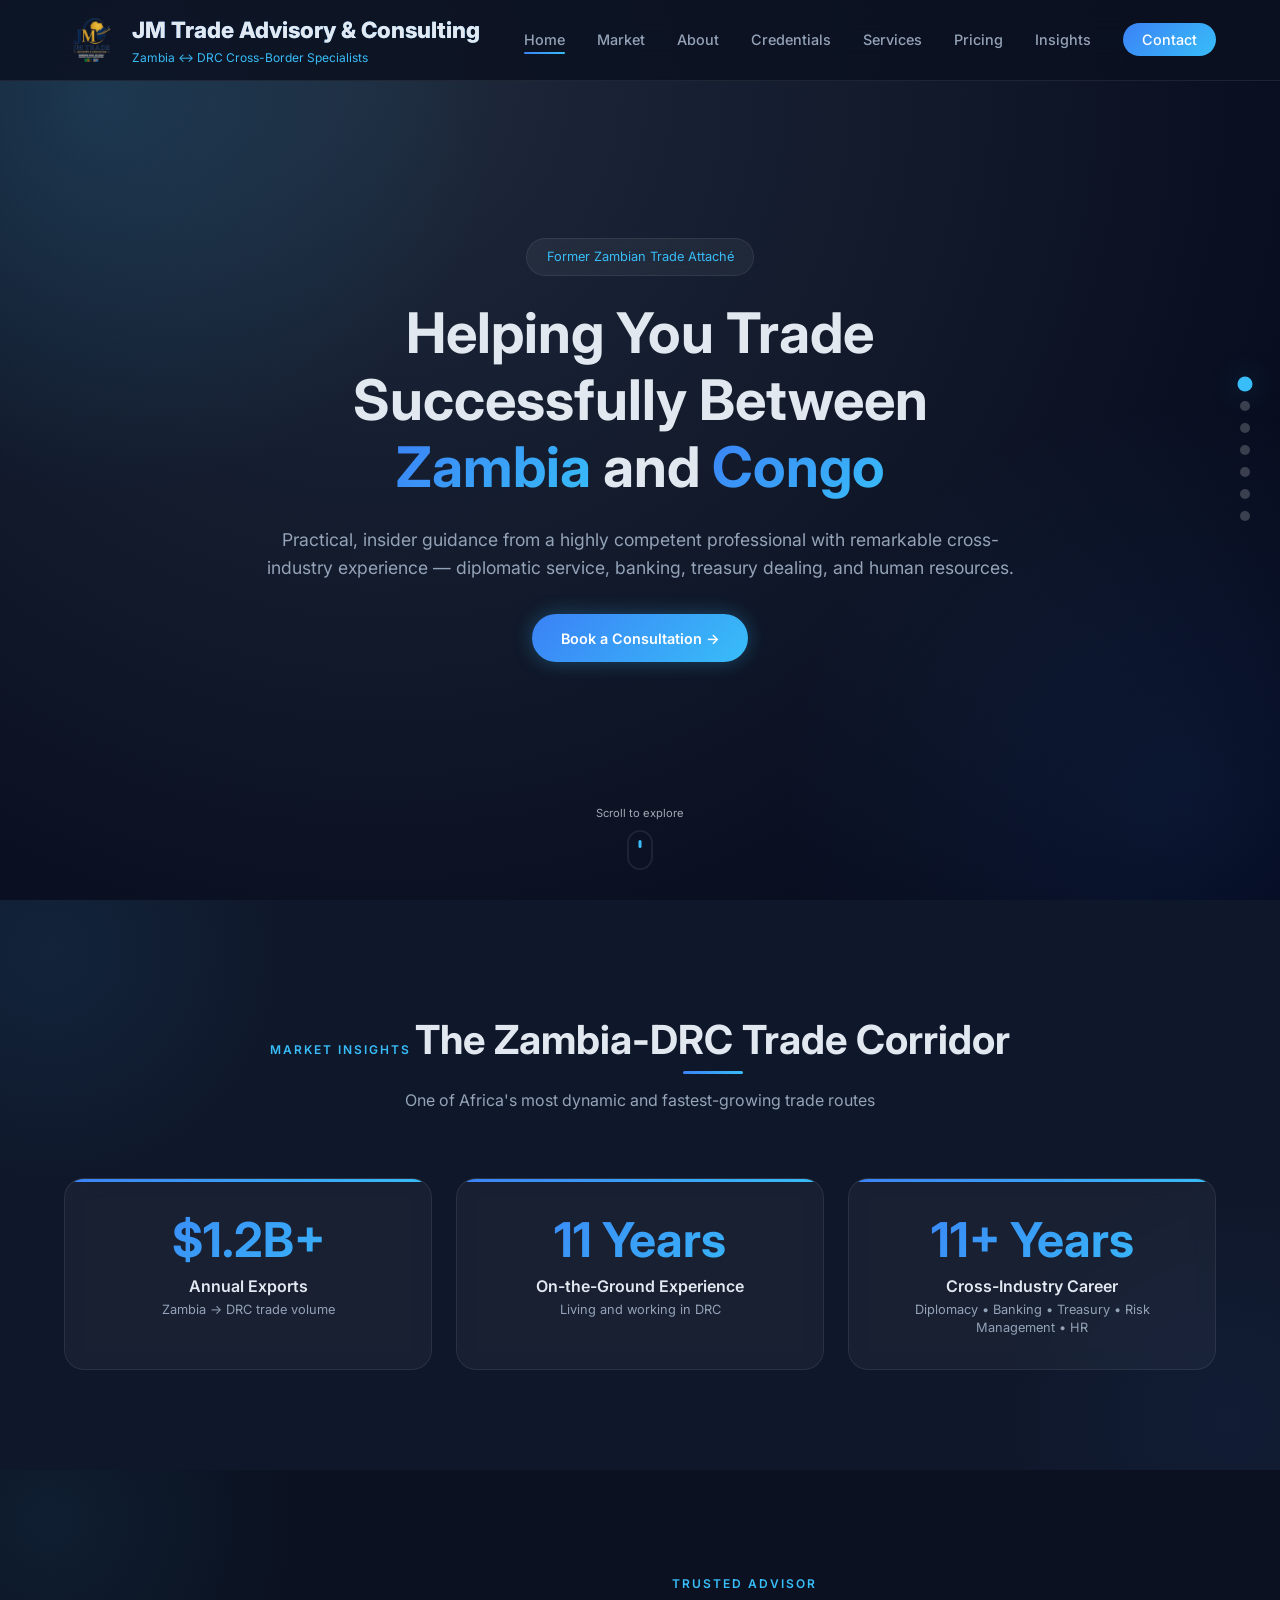
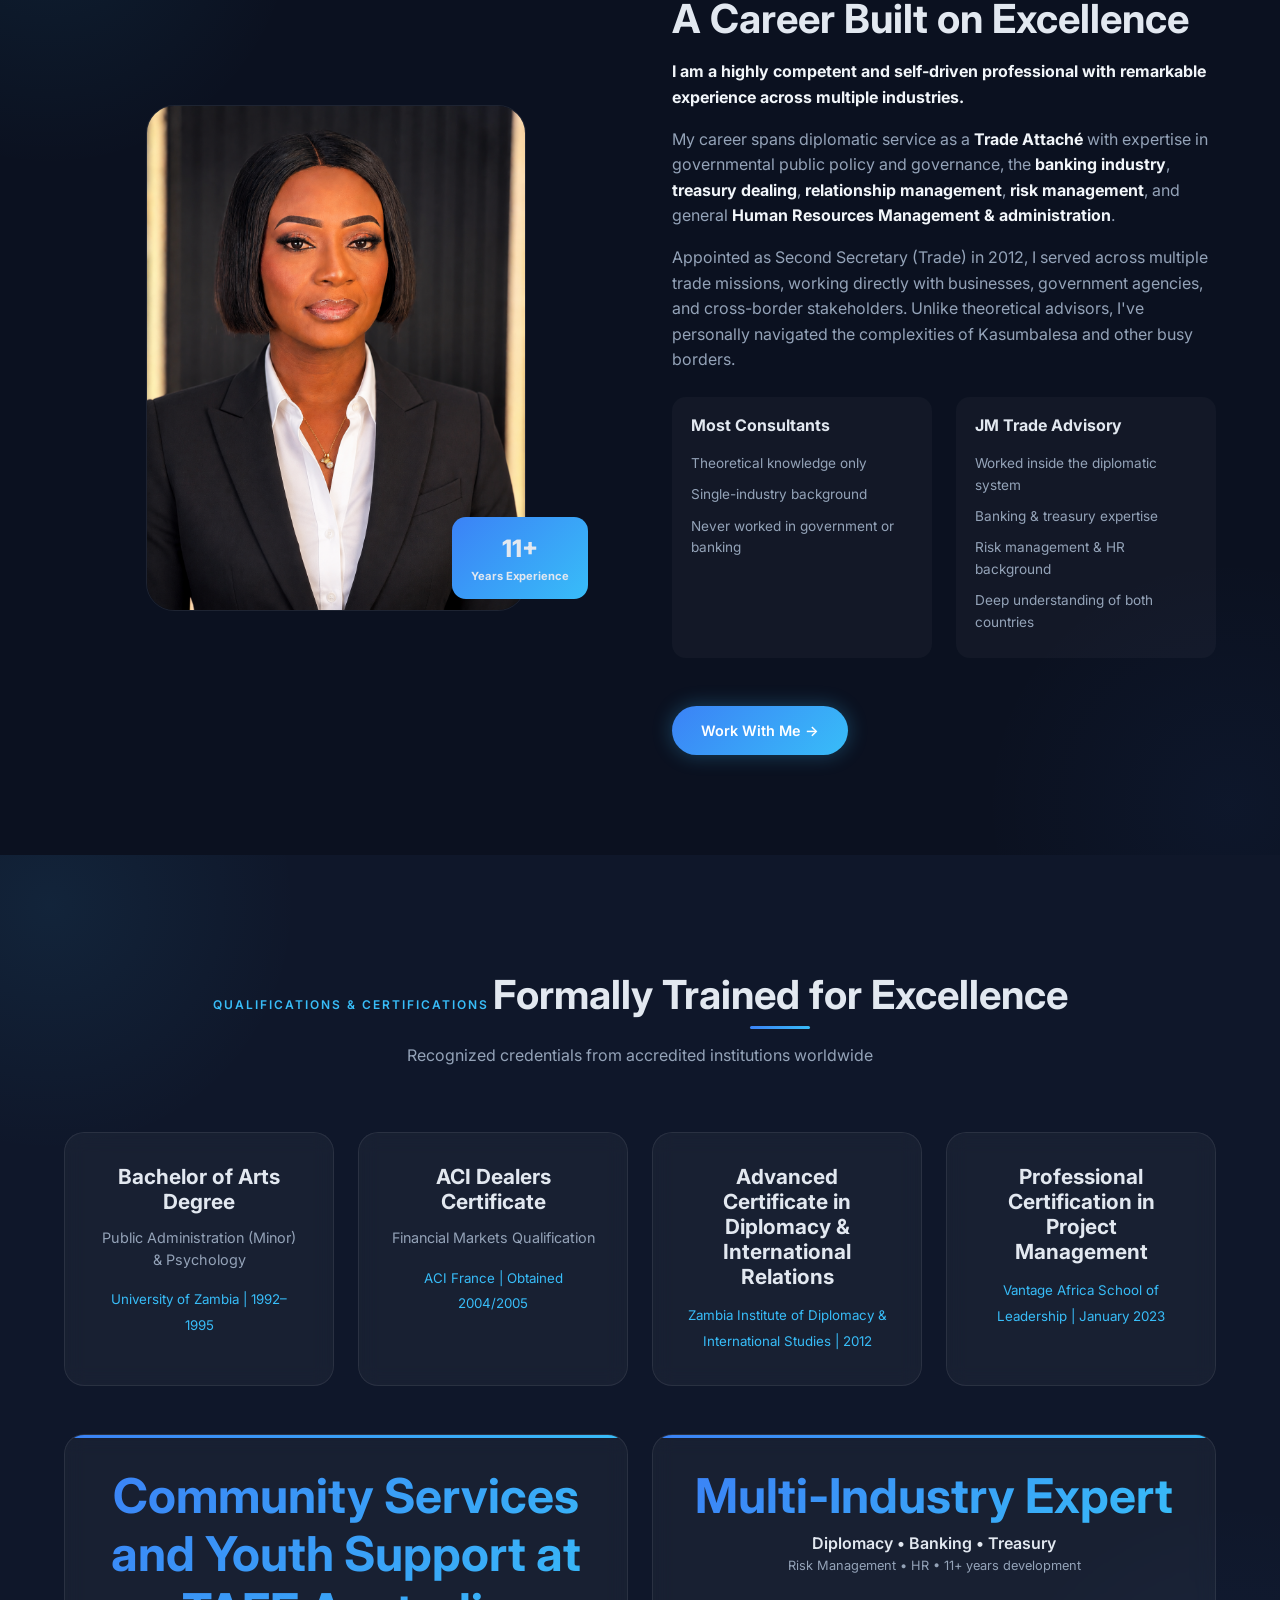
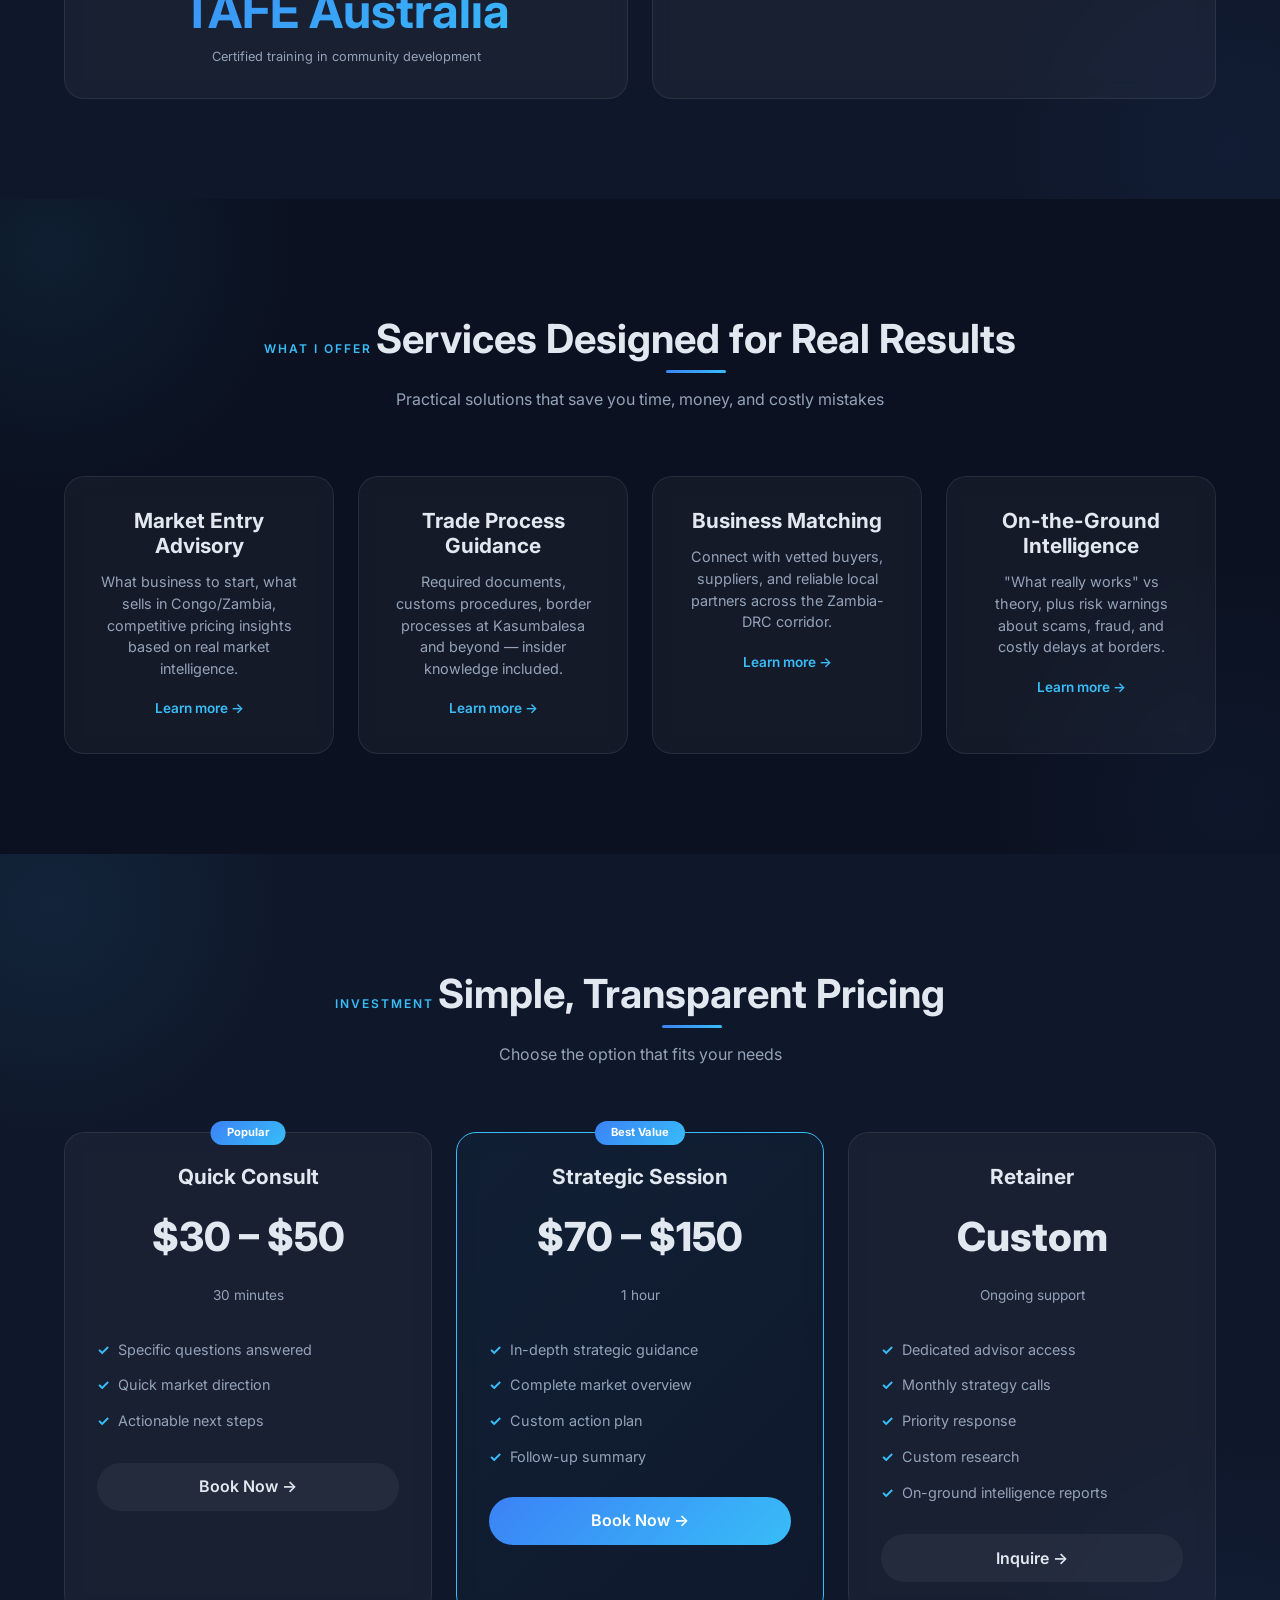
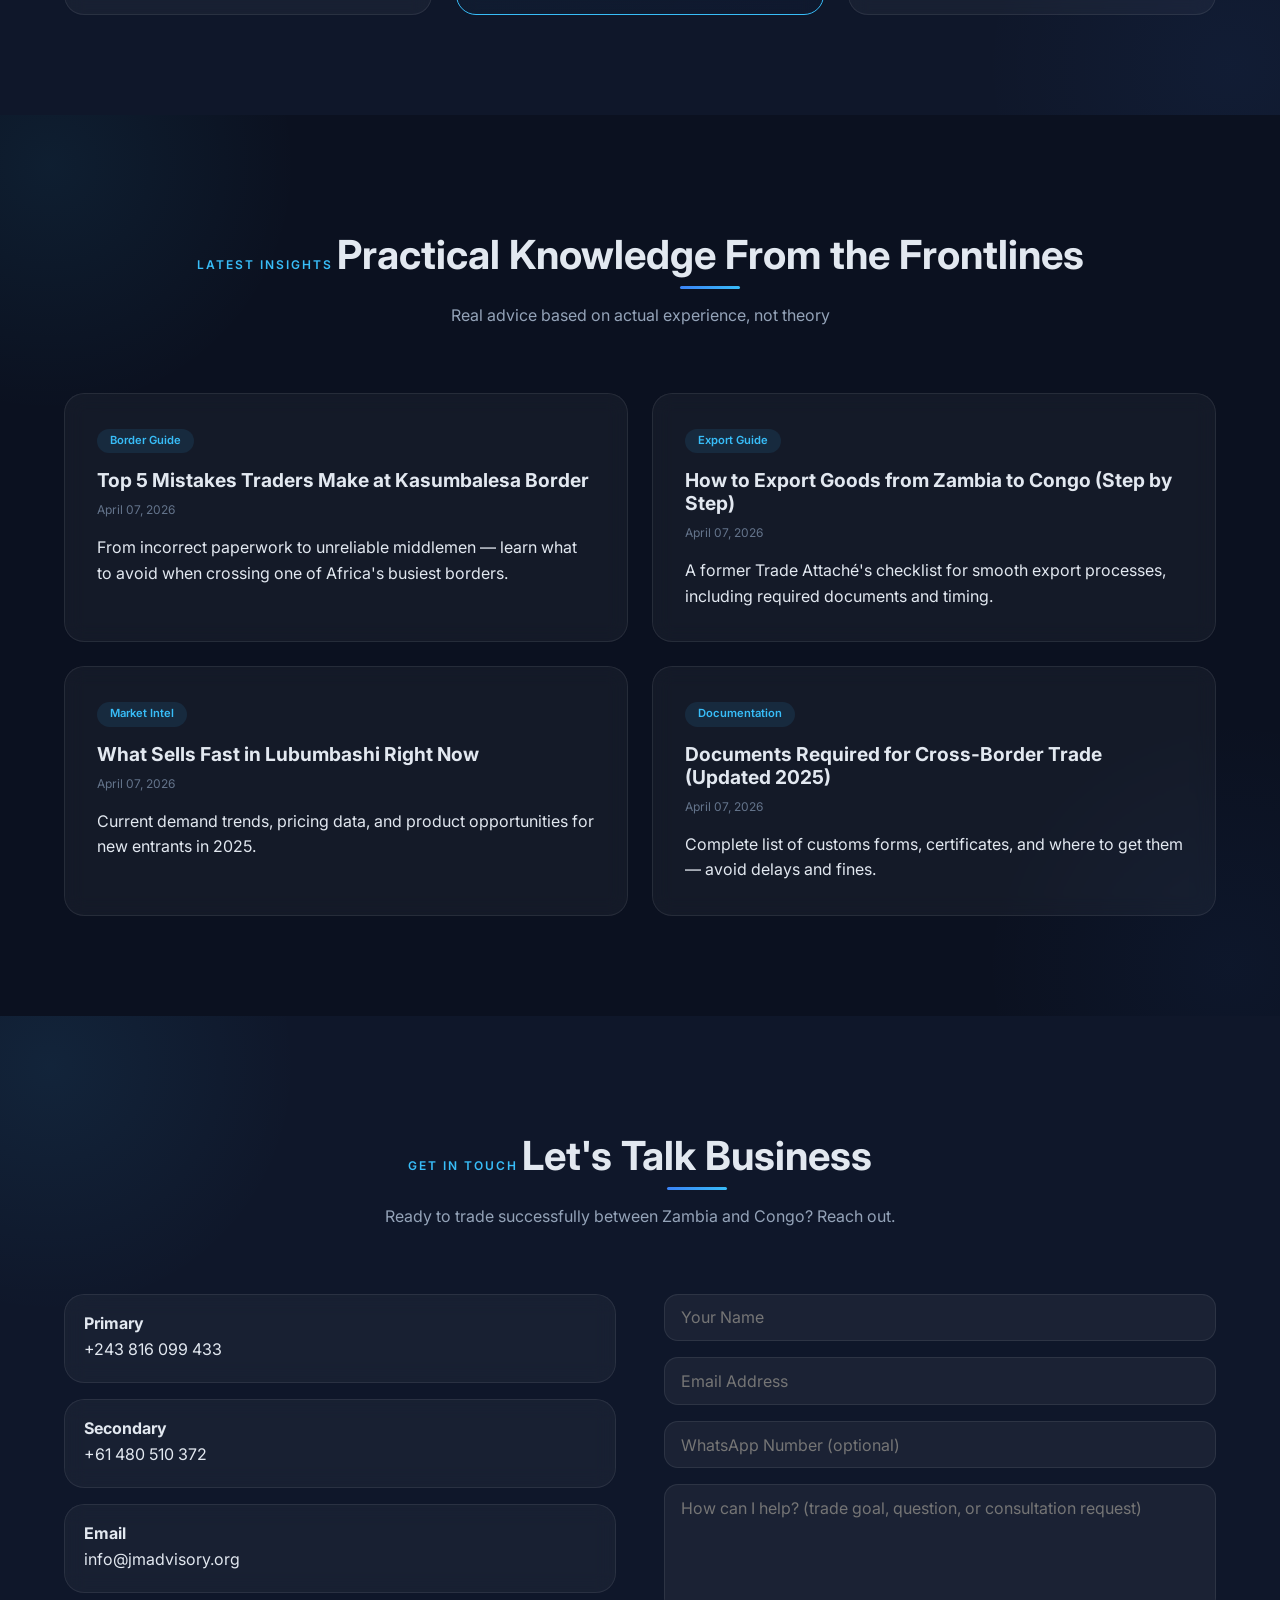
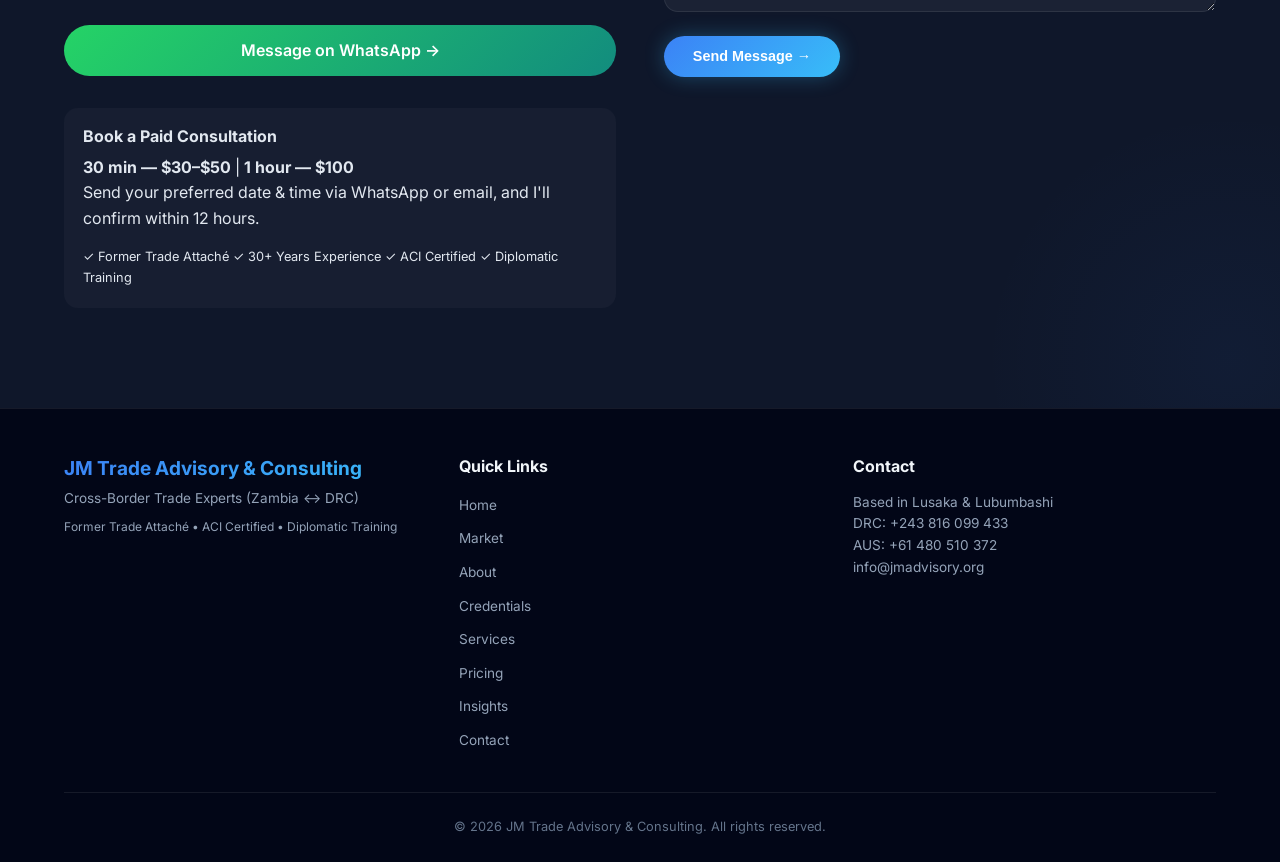
<file: index.html>
<!DOCTYPE html>
<html lang="en">
<head>
    <meta charset="UTF-8">
    <meta name="viewport" content="width=device-width, initial-scale=1.0, viewport-fit=cover">
    <title>JM Trade Advisory & Consulting | Zambia-DRC Trade Experts</title>
    <meta name="description" content="Former Zambian Trade Attaché with 11 years experience in DRC. Cross-border trade advisory between Zambia and Congo.">
    <meta name="keywords" content="trade advisory, Zambia, DRC, Congo, cross-border trade, Kasumbalesa">
    <meta name="author" content="JM Trade Advisory & Consulting">
    
    <!-- Open Graph / Social Media -->
    <meta property="og:title" content="JM Trade Advisory & Consulting">
    <meta property="og:description" content="Expert cross-border trade guidance between Zambia and DRC">
    <meta property="og:type" content="website">
    
    <!-- Favicon / Tab Icon - Logo displayed on browser tab -->
    <link rel="icon" type="image/png" href="images/logo.png">
    <link rel="apple-touch-icon" href="images/logo.png">
    
    <!-- Styles -->
    <link rel="stylesheet" href="css/style.css">
    
    <style>
        /* Additional inline styles to ensure logo displays properly in header and tab */
        .logo-with-image {
            display: flex;
            align-items: center;
            gap: 1rem;
            flex-wrap: wrap;
        }
        
        .logo-img {
            height: 55px;
            width: auto;
            display: block;
            transition: transform 0.2s ease;
        }
        
        .logo-img:hover {
            transform: scale(1.02);
        }
        
        .logo-text h1 {
            font-size: 1.4rem;
            margin-bottom: 0.2rem;
            line-height: 1.2;
        }
        
        .logo-text span {
            font-size: 0.75rem;
            color: var(--accent, #f4c542);
            display: block;
        }
        
        @media (max-width: 768px) {
            .logo-img {
                height: 42px;
            }
            .logo-text h1 {
                font-size: 1rem;
            }
            .logo-with-image {
                gap: 0.5rem;
            }
        }
        
        /* Fix for existing header structure */
        .logo a {
            display: inline-block;
            color: inherit;
            text-decoration: none;
        }
        
        .header-flex .logo {
            display: flex;
            align-items: center;
            gap: 0.8rem;
        }

        /* Success message styling */
        .form-success {
            background: #10b981;
            color: white;
            padding: 1rem;
            border-radius: 8px;
            margin-top: 1rem;
            text-align: center;
            display: none;
        }
        
        .form-error {
            background: #ef4444;
            color: white;
            padding: 1rem;
            border-radius: 8px;
            margin-top: 1rem;
            text-align: center;
            display: none;
        }
        
        .form-group.hidden {
            display: none;
        }
        
        button:disabled {
            opacity: 0.6;
            cursor: not-allowed;
        }
    </style>
</head>
<body>

<!-- Header -->
<header>
    <div class="container header-flex">
        <div class="logo">
            <!-- Logo image added here (visible in header) -->
            <img src="images/logo.png" alt="JM Trade Advisory & Consulting Logo" class="logo-img" onerror="this.style.display='none'">
            <div class="logo-text">
                <a href="#home">JM Trade Advisory & Consulting</a>
                <span>Zambia ↔ DRC Cross-Border Specialists</span>
            </div>
        </div>
        <nav>
            <ul>
                <li><a href="#home">Home</a></li>
                <li><a href="#market">Market</a></li>
                <li><a href="#about">About</a></li>
                <li><a href="#credentials">Credentials</a></li>
                <li><a href="#services">Services</a></li>
                <li><a href="#pricing">Pricing</a></li>
                <li><a href="#insights">Insights</a></li>
                <li><a href="#contact" class="nav-cta">Contact</a></li>
            </ul>
        </nav>
        <button class="mobile-menu-btn" id="mobileMenuBtn">☰</button>
    </div>
</header>

<main>

<!-- Section 1: Hero / Home -->
<section class="section section-hero" id="home">
    <div class="container">
        <div class="hero-content">
            <div class="hero-badge">Former Zambian Trade Attaché</div>
            <h1>Helping You Trade Successfully Between <span class="highlight">Zambia</span> and <span class="highlight">Congo</span></h1>
            <p class="subtext">Practical, insider guidance from a highly competent professional with remarkable cross-industry experience — diplomatic service, banking, treasury dealing, and human resources.</p>
            <div class="hero-buttons">
                <a href="#contact" class="btn btn-primary">Book a Consultation →</a>
            </div>
        </div>
    </div>
    <div class="scroll-hint" onclick="scrollToNext()">
        <span>Scroll to explore</span>
        <div class="mouse">
            <div class="wheel"></div>
        </div>
    </div>
</section>

<!-- Section 2: Market Stats -->
<section class="section" id="market">
    <div class="container">
        <div class="section-header">
            <span class="section-tag">Market Insights</span>
            <h2>The Zambia-DRC Trade Corridor</h2>
            <p>One of Africa's most dynamic and fastest-growing trade routes</p>
        </div>
        <div class="stats-grid">
            <div class="stat-box">
                <h3>$1.2B+</h3>
                <p>Annual Exports</p>
                <small>Zambia → DRC trade volume</small>
            </div>
            <div class="stat-box">
                <h3>11 Years</h3>
                <p>On-the-Ground Experience</p>
                <small>Living and working in DRC</small>
            </div>
            <div class="stat-box">
                <h3>11+ Years</h3>
                <p>Cross-Industry Career</p>
                <small>Diplomacy • Banking • Treasury • Risk Management • HR</small>
            </div>
        </div>
    </div>
</section>

<!-- Section 3: About -->
<section class="section" id="about">
    <div class="container">
        <div class="about-flex">
            <div class="about-image">
                <img src="images/profile.png" alt="JM Trade Advisory Consultant Portrait" onerror="this.src='https://placehold.co/400x500/0a2f44/white?text=JM+Trade'">
                <div class="about-experience">
                    <span>11+</span>
                    <p>Years Experience</p>
                </div>
            </div>
            <div class="about-text">
                <span class="section-tag">Trusted Advisor</span>
                <h2>A Career Built on Excellence</h2>
                <p><strong>I am a highly competent and self-driven professional with remarkable experience across multiple industries.</strong></p>
                <p>My career spans diplomatic service as a <strong>Trade Attaché</strong> with expertise in governmental public policy and governance, the <strong>banking industry</strong>, <strong>treasury dealing</strong>, <strong>relationship management</strong>, <strong>risk management</strong>, and general <strong>Human Resources Management & administration</strong>.</p>
                <p>Appointed as Second Secretary (Trade) in 2012, I served across multiple trade missions, working directly with businesses, government agencies, and cross-border stakeholders. Unlike theoretical advisors, I've personally navigated the complexities of Kasumbalesa and other busy borders.</p>
                
                <div class="diff-compare">
                    <div class="others">
                        <h4>Most Consultants</h4>
                        <ul>
                            <li>Theoretical knowledge only</li>
                            <li>Single-industry background</li>
                            <li>Never worked in government or banking</li>
                        </ul>
                    </div>
                    <div class="me">
                        <h4>JM Trade Advisory</h4>
                        <ul>
                            <li>Worked inside the diplomatic system</li>
                            <li>Banking & treasury expertise</li>
                            <li>Risk management & HR background</li>
                            <li>Deep understanding of both countries</li>
                        </ul>
                    </div>
                </div>
                
                <a href="#contact" class="btn btn-primary" style="margin-top: 1.5rem;">Work With Me →</a>
            </div>
        </div>
    </div>
</section>

<!-- Section 4: Credentials -->
<section class="section" id="credentials">
    <div class="container">
        <div class="section-header">
            <span class="section-tag">Qualifications & Certifications</span>
            <h2>Formally Trained for Excellence</h2>
            <p>Recognized credentials from accredited institutions worldwide</p>
        </div>
        
        <!-- Education Grid -->
        <div class="service-grid" style="margin-bottom: 3rem;">
            <div class="service-card">
                <h3>Bachelor of Arts Degree</h3>
                <p>Public Administration (Minor) & Psychology</p>
                <small style="color: var(--accent);">University of Zambia | 1992–1995</small>
            </div>
            <div class="service-card">
                <h3>ACI Dealers Certificate</h3>
                <p>Financial Markets Qualification</p>
                <small style="color: var(--accent);">ACI France | Obtained 2004/2005</small>
            </div>
            <div class="service-card">
                <h3>Advanced Certificate in Diplomacy & International Relations</h3>
                <small style="color: var(--accent);">Zambia Institute of Diplomacy & International Studies | 2012</small>
            </div>
            <div class="service-card">
                <h3>Professional Certification in Project Management</h3>
                <small style="color: var(--accent);">Vantage Africa School of Leadership | January 2023</small>
            </div>
        </div>
        
        <!-- Additional Credentials -->
        <div class="stats-grid credentials-stats">
            <div class="stat-box">
                <h3>Community Services and Youth Support at TAFE Australia</h3>
                
                <small>Certified training in community development</small>
            </div>
            <div class="stat-box">
                <h3>Multi-Industry Expert</h3>
                <p>Diplomacy • Banking • Treasury</p>
                <small>Risk Management • HR • 11+ years development</small>
            </div>
        </div>
    </div>
</section>

<!-- Section 5: Services -->
<section class="section" id="services">
    <div class="container">
        <div class="section-header">
            <span class="section-tag">What I Offer</span>
            <h2>Services Designed for Real Results</h2>
            <p>Practical solutions that save you time, money, and costly mistakes</p>
        </div>
        <div class="service-grid">
            <div class="service-card">
                <h3>Market Entry Advisory</h3>
                <p>What business to start, what sells in Congo/Zambia, competitive pricing insights based on real market intelligence.</p>
                <a href="#contact" class="service-link">Learn more →</a>
            </div>
            <div class="service-card">
                <h3>Trade Process Guidance</h3>
                <p>Required documents, customs procedures, border processes at Kasumbalesa and beyond — insider knowledge included.</p>
                <a href="#contact" class="service-link">Learn more →</a>
            </div>
            <div class="service-card">
                <h3>Business Matching</h3>
                <p>Connect with vetted buyers, suppliers, and reliable local partners across the Zambia-DRC corridor.</p>
                <a href="#contact" class="service-link">Learn more →</a>
            </div>
            <div class="service-card">
                <h3>On-the-Ground Intelligence</h3>
                <p>"What really works" vs theory, plus risk warnings about scams, fraud, and costly delays at borders.</p>
                <a href="#contact" class="service-link">Learn more →</a>
            </div>
        </div>
    </div>
</section>

<!-- Section 6: Pricing -->
<section class="section" id="pricing">
    <div class="container">
        <div class="section-header">
            <span class="section-tag">Investment</span>
            <h2>Simple, Transparent Pricing</h2>
            <p>Choose the option that fits your needs</p>
        </div>
        <div class="pricing-grid">
            <div class="pricing-card">
                <div class="pricing-badge">Popular</div>
                <h3>Quick Consult</h3>
                <div class="pricing-price">$30 – $50</div>
                <p class="pricing-duration">30 minutes</p>
                <ul class="pricing-features">
                    <li>Specific questions answered</li>
                    <li>Quick market direction</li>
                    <li>Actionable next steps</li>
                </ul>
                <a href="#contact" class="btn-pricing">Book Now →</a>
            </div>
            <div class="pricing-card featured">
                <div class="pricing-badge">Best Value</div>
                <h3>Strategic Session</h3>
                <div class="pricing-price">$70 – $150</div>
                <p class="pricing-duration">1 hour</p>
                <ul class="pricing-features">
                    <li>In-depth strategic guidance</li>
                    <li>Complete market overview</li>
                    <li>Custom action plan</li>
                    <li>Follow-up summary</li>
                </ul>
                <a href="#contact" class="btn-pricing primary">Book Now →</a>
            </div>
            <div class="pricing-card">
                <h3>Retainer</h3>
                <div class="pricing-price">Custom</div>
                <p class="pricing-duration">Ongoing support</p>
                <ul class="pricing-features">
                    <li>Dedicated advisor access</li>
                    <li>Monthly strategy calls</li>
                    <li>Priority response</li>
                    <li>Custom research</li>
                    <li>On-ground intelligence reports</li>
                </ul>
                <a href="#contact" class="btn-pricing">Inquire →</a>
            </div>
        </div>
    </div>
</section>

<!-- Section 7: Insights -->
<section class="section" id="insights">
    <div class="container">
        <div class="section-header">
            <span class="section-tag">Latest Insights</span>
            <h2>Practical Knowledge From the Frontlines</h2>
            <p>Real advice based on actual experience, not theory</p>
        </div>
        <div class="blog-grid">
            <article class="blog-post">
                <div class="blog-category">Border Guide</div>
                <h3>Top 5 Mistakes Traders Make at Kasumbalesa Border</h3>
                <p class="blog-meta">April 07, 2026</p>
                <p>From incorrect paperwork to unreliable middlemen — learn what to avoid when crossing one of Africa's busiest borders.</p>
            </article>
            <article class="blog-post">
                <div class="blog-category">Export Guide</div>
                <h3>How to Export Goods from Zambia to Congo (Step by Step)</h3>
                <p class="blog-meta">April 07, 2026</p>
                <p>A former Trade Attaché's checklist for smooth export processes, including required documents and timing.</p>
            </article>
            <article class="blog-post">
                <div class="blog-category">Market Intel</div>
                <h3>What Sells Fast in Lubumbashi Right Now</h3>
                <p class="blog-meta">April 07, 2026</p>
                <p>Current demand trends, pricing data, and product opportunities for new entrants in 2025.</p>
            </article>
            <article class="blog-post">
                <div class="blog-category">Documentation</div>
                <h3>Documents Required for Cross-Border Trade (Updated 2025)</h3>
                <p class="blog-meta">April 07, 2026</p>
                <p>Complete list of customs forms, certificates, and where to get them — avoid delays and fines.</p>
            </article>
        </div>
    </div>
</section>

<!-- Section 8: Contact -->
<section class="section" id="contact">
    <div class="container">
        <div class="section-header">
            <span class="section-tag">Get in Touch</span>
            <h2>Let's Talk Business</h2>
            <p>Ready to trade successfully between Zambia and Congo? Reach out.</p>
        </div>
        <div class="contact-flex">
            <div class="contact-info">
                <div class="contact-card">
                    <div>
                        <h3>Primary</h3>
                        <a href="https://wa.me/243816099433" target="_blank">+243 816 099 433</a>
                    </div>
                </div>
                <div class="contact-card">
                    <div>
                        <h3>Secondary</h3>
                        <a href="https://wa.me/61480510372" target="_blank">+61 480 510 372</a>
                    </div>
                </div>
                <div class="contact-card">
                    <div>
                        <h3>Email</h3>
                        <a href="mailto:janechishakapema@gmail.com">info@jmadvisory.org</a>
                    </div>
                </div>
                <a href="https://wa.me/243816099433" class="btn-wa" target="_blank">
                    Message on WhatsApp →
                </a>
                <div class="consult-prompt">
                    <h4>Book a Paid Consultation</h4>
                    <p><strong>30 min — $30–$50</strong> | <strong>1 hour — $100</strong></p>
                    <p>Send your preferred date & time via WhatsApp or email, and I'll confirm within 12 hours.</p>
                    <p style="margin-top: 1rem; font-size: 0.8rem;">✓ Former Trade Attaché ✓ 30+ Years Experience ✓ ACI Certified ✓ Diplomatic Training</p>
                </div>
            </div>
            <div class="contact-form">
                <!-- Web3Forms Integration - REPLACE YOUR_ACCESS_KEY below -->
                <form id="contactForm" action="https://api.web3forms.com/submit" method="POST">
                    <!-- Replace YOUR_ACCESS_KEY with your actual key from Web3Forms.com -->
                    <input type="hidden" name="access_key" value="7e8d6cab-cc4f-48c6-8fad-1cfbef7dee78">
                    
                    <!-- Form configuration -->
                    <input type="hidden" name="subject" value="New Contact Form Submission - JM Trade Advisory">
                    <input type="hidden" name="from_name" value="JM Trade Advisory Website">
                    
                    <!-- Email to send submissions to -->
                    <input type="hidden" name="to" value="janechishakapema@gmail.com">
                    
                    <!-- Redirect after successful submission -->
                    <input type="hidden" name="redirect" value="https://jmtradeadvisory.org/thank-you.html">
                    
                    <!-- Honeypot spam protection (keep this - it stops bots) -->
                    <input type="checkbox" name="botcheck" class="hidden" style="display: none;">
                    
                    <div class="form-group">
                        <input type="text" name="name" placeholder="Your Name" required>
                    </div>
                    <div class="form-group">
                        <input type="email" name="email" placeholder="Email Address" required>
                    </div>
                    <div class="form-group">
                        <input type="tel" name="phone" placeholder="WhatsApp Number (optional)">
                    </div>
                    <div class="form-group">
                        <textarea name="message" rows="5" placeholder="How can I help? (trade goal, question, or consultation request)" required></textarea>
                    </div>
                    
                    <!-- Success & Error Messages -->
                    <div id="formSuccess" class="form-success">
                        ✓ Message sent successfully! I'll get back to you within 24 hours.
                    </div>
                    <div id="formError" class="form-error">
                        ✗ Oops! Something went wrong. Please try again or contact me directly on WhatsApp.
                    </div>
                    
                    <button type="submit" class="btn btn-primary" id="submitBtn">Send Message →</button>
                </form>
            </div>
        </div>
    </div>
</section>

</main>

<footer>
    <div class="container">
        <div class="footer-grid">
            <div class="footer-brand">
                <h3>JM Trade Advisory & Consulting</h3>
                <p>Cross-Border Trade Experts (Zambia ↔ DRC)</p>
                <p style="margin-top: 0.5rem; font-size: 0.75rem;">Former Trade Attaché • ACI Certified • Diplomatic Training</p>
            </div>
            <div class="footer-links">
                <h4>Quick Links</h4>
                <ul>
                    <li><a href="#home">Home</a></li>
                    <li><a href="#market">Market</a></li>
                    <li><a href="#about">About</a></li>
                    <li><a href="#credentials">Credentials</a></li>
                    <li><a href="#services">Services</a></li>
                    <li><a href="#pricing">Pricing</a></li>
                    <li><a href="#insights">Insights</a></li>
                    <li><a href="#contact">Contact</a></li>
                </ul>
            </div>
            <div class="footer-contact">
                <h4>Contact</h4>
                <p>Based in Lusaka & Lubumbashi</p>
                <p>DRC: +243 816 099 433</p>
                <p>AUS: +61 480 510 372</p>
                <p>info@jmadvisory.org</p>
            </div>
        </div>
        <div class="footer-bottom">
            <p>&copy; 2026 JM Trade Advisory & Consulting. All rights reserved.</p>
        </div>
    </div>
</footer>

<script src="js/main.js"></script>
<script>
// Simple mobile menu toggle
document.getElementById('mobileMenuBtn').addEventListener('click', function() {
    document.querySelector('nav').classList.toggle('active');
});

// Smooth scroll to next section
function scrollToNext() {
    const sections = document.querySelectorAll('section');
    const currentSection = Array.from(sections).find(section => {
        const rect = section.getBoundingClientRect();
        return rect.top >= 0 && rect.top <= window.innerHeight / 2;
    });
    if (currentSection) {
        const nextSection = currentSection.nextElementSibling;
        if (nextSection && nextSection.classList.contains('section')) {
            nextSection.scrollIntoView({ behavior: 'smooth' });
        }
    }
}

// Header scroll effect
window.addEventListener('scroll', function() {
    const header = document.querySelector('header');
    if (window.scrollY > 50) {
        header.classList.add('scrolled');
    } else {
        header.classList.remove('scrolled');
    }
});

// Smooth scroll for anchor links
document.querySelectorAll('a[href^="#"]').forEach(anchor => {
    anchor.addEventListener('click', function (e) {
        e.preventDefault();
        const target = document.querySelector(this.getAttribute('href'));
        if (target) {
            target.scrollIntoView({ behavior: 'smooth' });
            // Close mobile menu if open
            const nav = document.querySelector('nav');
            if (nav && nav.classList) nav.classList.remove('active');
        }
    });
});

// Web3Forms AJAX Submission (better UX - no page reload)
const contactForm = document.getElementById('contactForm');
const formSuccess = document.getElementById('formSuccess');
const formError = document.getElementById('formError');
const submitBtn = document.getElementById('submitBtn');

if (contactForm) {
    contactForm.addEventListener('submit', async function(e) {
        e.preventDefault();
        
        // Hide any previous messages
        formSuccess.style.display = 'none';
        formError.style.display = 'none';
        
        // Disable button and show loading state
        submitBtn.disabled = true;
        const originalText = submitBtn.textContent;
        submitBtn.textContent = 'Sending...';
        
        // Get form data
        const formData = new FormData(contactForm);
        
        try {
            const response = await fetch(contactForm.action, {
                method: 'POST',
                body: formData
            });
            
            const data = await response.json();
            
            if (data.success) {
                // Show success message
                formSuccess.style.display = 'block';
                contactForm.reset();
                
                // Scroll to success message
                formSuccess.scrollIntoView({ behavior: 'smooth', block: 'nearest' });
                
                // Hide success message after 5 seconds
                setTimeout(() => {
                    formSuccess.style.display = 'none';
                }, 5000);
            } else {
                // Show error message
                formError.style.display = 'block';
                console.error('Form error:', data);
                
                setTimeout(() => {
                    formError.style.display = 'none';
                }, 5000);
            }
        } catch (error) {
            // Show error message
            formError.style.display = 'block';
            console.error('Submission error:', error);
            
            setTimeout(() => {
                formError.style.display = 'none';
            }, 5000);
        } finally {
            // Re-enable button
            submitBtn.disabled = false;
            submitBtn.textContent = originalText;
        }
    });
}
</script>
</body>
</html>
</file>
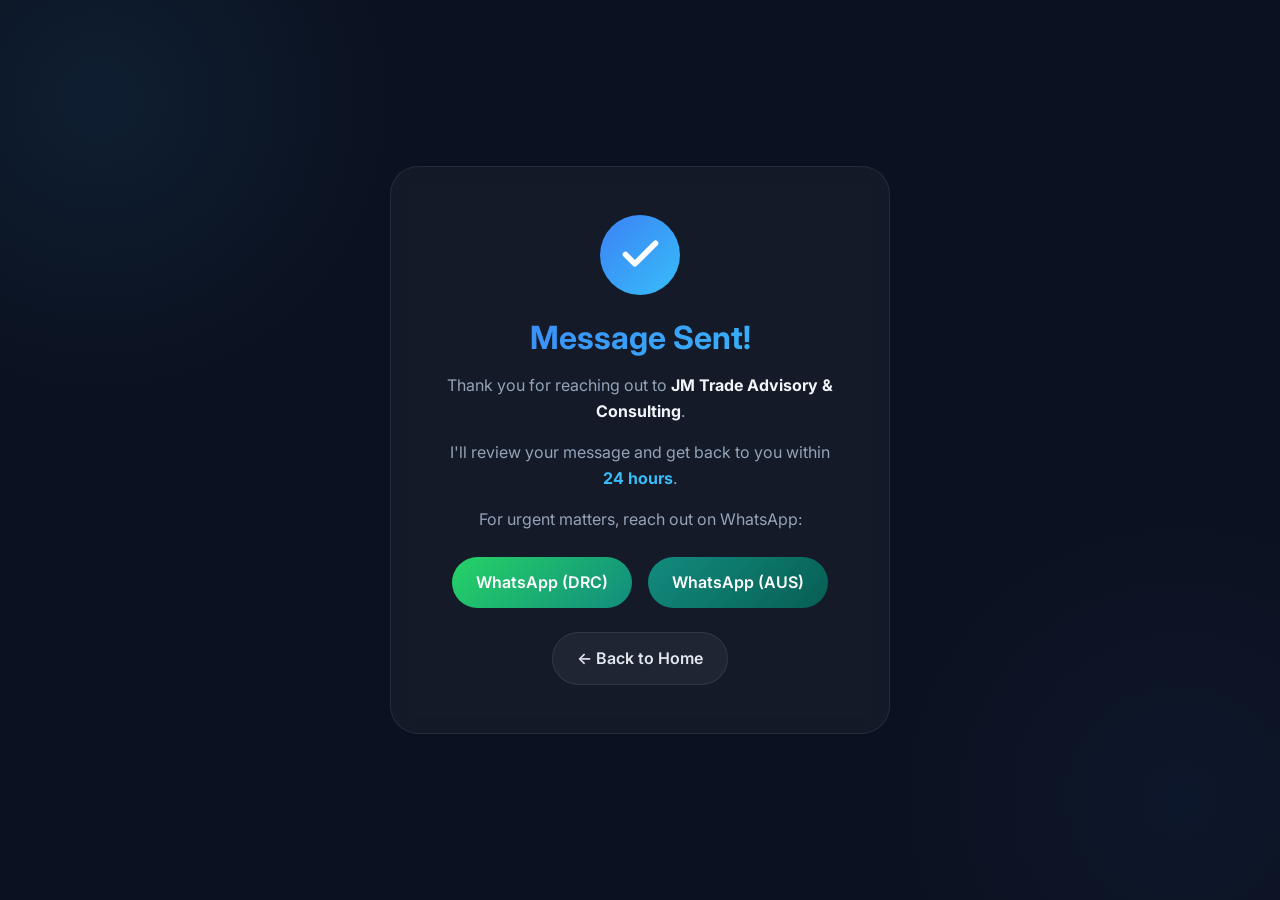
<file: thank-you.html>
<!DOCTYPE html>
<html lang="en">
<head>
    <meta charset="UTF-8">
    <meta name="viewport" content="width=device-width, initial-scale=1.0">
    <title>Message Sent | JM Trade Advisory & Consulting</title>
    <meta name="description" content="Your message has been sent successfully. We'll get back to you within 24 hours.">
    
    <!-- Styles -->
    <link rel="stylesheet" href="css/style.css">
    
    <!-- Additional thank-you specific styles (matching your theme) -->
    <style>
        /* Full-height thank you section - matches your glass morphism */
        .thankyou-section {
            min-height: 100vh;
            display: flex;
            align-items: center;
            justify-content: center;
            background: var(--bg);
            position: relative;
            overflow: hidden;
        }
        
        .thankyou-section::before {
            content: "";
            position: absolute;
            width: 600px;
            height: 600px;
            background: radial-gradient(circle, rgba(56, 189, 248, 0.08), transparent 70%);
            top: -200px;
            left: -200px;
            z-index: 0;
            pointer-events: none;
        }
        
        .thankyou-section::after {
            content: "";
            position: absolute;
            width: 600px;
            height: 600px;
            background: radial-gradient(circle, rgba(59, 130, 246, 0.05), transparent 70%);
            bottom: -200px;
            right: -200px;
            z-index: 0;
            pointer-events: none;
        }
        
        .thankyou-card {
            background: var(--bg-card);
            backdrop-filter: blur(10px);
            border: 1px solid var(--border);
            border-radius: var(--radius-xl);
            padding: 3rem;
            max-width: 500px;
            width: 90%;
            text-align: center;
            position: relative;
            z-index: 2;
            animation: fadeInUp 0.6s ease-out;
            transition: var(--transition-base);
        }
        
        .thankyou-card:hover {
            transform: translateY(-6px);
            border-color: var(--border-light);
            box-shadow: var(--shadow-lg);
        }
        
        .checkmark-circle {
            width: 80px;
            height: 80px;
            background: var(--gradient-primary);
            border-radius: 50%;
            display: flex;
            align-items: center;
            justify-content: center;
            margin: 0 auto 1.5rem;
            animation: scaleIn 0.5s ease-out 0.2s both;
        }
        
        .checkmark-circle svg {
            width: 45px;
            height: 45px;
            stroke: white;
            stroke-width: 3;
            stroke-linecap: round;
            stroke-linejoin: round;
            fill: none;
        }
        
        .thankyou-card h1 {
            background: var(--gradient-primary);
            -webkit-background-clip: text;
            background-clip: text;
            color: transparent;
            margin-bottom: 1rem;
            font-size: 2rem;
        }
        
        .thankyou-card p {
            color: var(--muted);
            line-height: 1.6;
            margin-bottom: 1rem;
        }
        
        .thankyou-card strong {
            color: var(--text-light);
        }
        
        .btn-group {
            display: flex;
            gap: 1rem;
            justify-content: center;
            flex-wrap: wrap;
            margin-top: 1.5rem;
        }
        
        .btn-whatsapp {
            display: inline-flex;
            align-items: center;
            gap: 8px;
            background: linear-gradient(135deg, #25D366, #128C7E);
            color: white;
            padding: 0.8rem 1.5rem;
            border-radius: 50px;
            text-decoration: none;
            font-weight: 600;
            transition: var(--transition-base);
        }
        
        .btn-whatsapp:hover {
            transform: translateY(-3px);
            box-shadow: 0 10px 25px rgba(37, 211, 102, 0.3);
        }
        
        .btn-back {
            display: inline-flex;
            align-items: center;
            gap: 8px;
            background: rgba(255, 255, 255, 0.05);
            border: 1px solid var(--border);
            color: var(--text);
            padding: 0.8rem 1.5rem;
            border-radius: 50px;
            text-decoration: none;
            font-weight: 600;
            transition: var(--transition-base);
        }
        
        .btn-back:hover {
            border-color: var(--accent);
            background: rgba(56, 189, 248, 0.1);
            transform: translateY(-3px);
        }
        
        @keyframes scaleIn {
            from {
                opacity: 0;
                transform: scale(0.5);
            }
            to {
                opacity: 1;
                transform: scale(1);
            }
        }
        
        @keyframes fadeInUp {
            from {
                opacity: 0;
                transform: translateY(30px);
            }
            to {
                opacity: 1;
                transform: translateY(0);
            }
        }
        
        @media (max-width: 768px) {
            .thankyou-card {
                padding: 2rem;
            }
            
            .btn-group {
                flex-direction: column;
            }
            
            .btn-whatsapp,
            .btn-back {
                justify-content: center;
            }
        }
    </style>
</head>
<body>
    <div class="thankyou-section">
        <div class="thankyou-card">
            <div class="checkmark-circle">
                <svg viewBox="0 0 24 24">
                    <polyline points="20 6 9 17 4 12" />
                </svg>
            </div>
            <h1>Message Sent!</h1>
            <p>Thank you for reaching out to <strong>JM Trade Advisory & Consulting</strong>.</p>
            <p>I'll review your message and get back to you within <strong style="color: var(--accent);">24 hours</strong>.</p>
            <p>For urgent matters, reach out on WhatsApp:</p>
            <div class="btn-group">
                <a href="https://wa.me/243816099433" class="btn-whatsapp" target="_blank">
                    WhatsApp (DRC)
                </a>
                <a href="https://wa.me/61480510372" class="btn-whatsapp" target="_blank" style="background: linear-gradient(135deg, #128C7E, #075E54);">
                    WhatsApp (AUS)
                </a>
            </div>
            <div style="margin-top: 1.5rem;">
                <a href="index.html" class="btn-back">← Back to Home</a>
            </div>
        </div>
    </div>
</body>
</html>
</file>
<file: css/style.css>
/* ========================================
   JM TRADE ADVISORY - PREMIUM DESIGN SYSTEM
   Dark Theme | Glass Morphism | Smooth Animations
   FULLY RESPONSIVE
   ======================================== */

/* Import Fonts */
@import url('https://fonts.googleapis.com/css2?family=Inter:ital,wght@0,300;0,400;0,500;0,600;0,700;0,800;1,400&display=swap');

/* =========================
   DESIGN TOKENS
========================= */
:root {
    /* Colors */
    --bg: #0b1120;
    --bg-soft: #0f172a;
    --bg-card: rgba(255, 255, 255, 0.04);
    --border: rgba(255, 255, 255, 0.08);
    --border-light: rgba(255, 255, 255, 0.12);
    
    /* Brand Colors */
    --primary: #3b82f6;
    --primary-dark: #2563eb;
    --accent: #38bdf8;
    --accent-dark: #0284c7;
    --gold: #d4af37;
    --gold-dark: #b8941e;
    
    /* Text Colors */
    --text: #e2e8f0;
    --text-light: #f1f5f9;
    --muted: #94a3b8;
    --muted-dark: #64748b;
    
    /* Gradients */
    --gradient-primary: linear-gradient(135deg, #3b82f6 0%, #38bdf8 100%);
    --gradient-gold: linear-gradient(135deg, #d4af37 0%, #f59e0b 100%);
    --gradient-glass: linear-gradient(135deg, rgba(255,255,255,0.1) 0%, rgba(255,255,255,0.03) 100%);
    
    /* Shadows */
    --shadow-sm: 0 4px 6px rgba(0, 0, 0, 0.3);
    --shadow-md: 0 10px 25px rgba(0, 0, 0, 0.2);
    --shadow-lg: 0 20px 40px rgba(0, 0, 0, 0.3);
    --shadow-glow: 0 0 20px rgba(56, 189, 248, 0.3);
    --shadow-gold: 0 0 20px rgba(212, 175, 55, 0.3);
    
    /* Spacing */
    --radius-sm: 8px;
    --radius-md: 14px;
    --radius-lg: 20px;
    --radius-xl: 28px;
    
    /* Transitions */
    --transition-fast: 0.2s ease;
    --transition-base: 0.3s cubic-bezier(0.4, 0, 0.2, 1);
    --transition-slow: 0.5s cubic-bezier(0.4, 0, 0.2, 1);
    
    /* Layout */
    --header-height: 80px;
    --container-width: 1280px;
}

/* =========================
   RESET & BASE
========================= */
* {
    margin: 0;
    padding: 0;
    box-sizing: border-box;
    max-width: 100%;
    word-wrap: break-word;
    overflow-wrap: break-word;
}

html {
    scroll-behavior: smooth;
}

body {
    font-family: 'Inter', -apple-system, BlinkMacSystemFont, sans-serif;
    background: var(--bg);
    color: var(--text);
    line-height: 1.6;
    overflow-x: hidden;
    -webkit-font-smoothing: antialiased;
    -moz-osx-font-smoothing: grayscale;
}

/* Custom Scrollbar */
@media (min-width: 768px) {
    ::-webkit-scrollbar {
        width: 8px;
    }
    
    ::-webkit-scrollbar-track {
        background: var(--bg-soft);
    }
    
    ::-webkit-scrollbar-thumb {
        background: var(--accent);
        border-radius: 4px;
    }
    
    ::-webkit-scrollbar-thumb:hover {
        background: var(--primary);
    }
}

::selection {
    background: var(--accent);
    color: var(--bg);
}

/* =========================
   TYPOGRAPHY
========================= */
h1, h2, h3, h4 {
    font-weight: 700;
    line-height: 1.2;
}

h1 {
    font-size: clamp(2rem, 6vw, 3.5rem);
    margin-bottom: clamp(1rem, 3vw, 1.5rem);
}

h2 {
    font-size: clamp(1.5rem, 5vw, 2.5rem);
    margin-bottom: clamp(0.75rem, 2vw, 1rem);
}

h3 {
    font-size: clamp(1.1rem, 3.5vw, 1.3rem);
    margin-bottom: 0.75rem;
}

h4 {
    font-size: 1rem;
    margin-bottom: 0.5rem;
}

.highlight {
    background: var(--gradient-primary);
    -webkit-background-clip: text;
    background-clip: text;
    color: transparent;
}

/* =========================
   CONTAINER & LAYOUT
========================= */
.container {
    width: min(90%, var(--container-width));
    margin: 0 auto;
    position: relative;
    z-index: 2;
}

.section {
    padding: clamp(60px, 10vw, 100px) 0;
    position: relative;
    overflow: hidden;
}

/* Animated Background Glow */
.section::before {
    content: "";
    position: absolute;
    width: clamp(300px, 50vw, 500px);
    height: clamp(300px, 50vw, 500px);
    background: radial-gradient(circle, rgba(56, 189, 248, 0.08), transparent 70%);
    top: -200px;
    left: -200px;
    z-index: 0;
    pointer-events: none;
}

.section::after {
    content: "";
    position: absolute;
    width: clamp(300px, 50vw, 500px);
    height: clamp(300px, 50vw, 500px);
    background: radial-gradient(circle, rgba(59, 130, 246, 0.05), transparent 70%);
    bottom: -200px;
    right: -200px;
    z-index: 0;
    pointer-events: none;
}

/* Alternate section backgrounds */
.section:nth-child(even) {
    background: var(--bg-soft);
}

/* =========================
   HEADER - GLASS MORPHISM
========================= */
header {
    position: fixed;
    width: 100%;
    top: 0;
    backdrop-filter: blur(16px);
    background: rgba(11, 17, 32, 0.85);
    border-bottom: 1px solid var(--border);
    z-index: 1000;
    transition: var(--transition-base);
}

header.scrolled {
    background: rgba(11, 17, 32, 0.95);
    box-shadow: var(--shadow-md);
}

.header-flex {
    display: flex;
    justify-content: space-between;
    align-items: center;
    height: var(--header-height);
}

.logo a {
    font-weight: 800;
    font-size: clamp(1rem, 4vw, 1.4rem);
    text-decoration: none;
    background: var(--gradient-primary);
    -webkit-background-clip: text;
    background-clip: text;
    color: transparent;
}

.logo span {
    font-size: 0.7rem;
    color: var(--muted);
    display: block;
}

/* Navigation */
nav ul {
    display: flex;
    gap: 2rem;
    list-style: none;
}

nav a {
    color: var(--muted);
    text-decoration: none;
    font-size: 0.9rem;
    font-weight: 500;
    transition: var(--transition-base);
    position: relative;
}

nav a::after {
    content: "";
    position: absolute;
    width: 0;
    height: 2px;
    background: var(--gradient-primary);
    left: 0;
    bottom: -6px;
    transition: var(--transition-base);
    border-radius: 2px;
}

nav a:hover::after,
nav a.active::after {
    width: 100%;
}

nav a:hover {
    color: var(--text-light);
}

.nav-cta {
    background: var(--gradient-primary);
    color: white !important;
    padding: 0.5rem 1.2rem;
    border-radius: 50px;
}

.nav-cta::after {
    display: none;
}

.nav-cta:hover {
    transform: translateY(-2px);
    box-shadow: var(--shadow-glow);
}

.mobile-menu-btn {
    display: none;
    background: none;
    border: none;
    color: var(--text);
    font-size: 1.5rem;
    cursor: pointer;
    padding: 0.5rem;
}

/* =========================
   HERO SECTION
========================= */
.section-hero {
    min-height: 100vh;
    display: flex;
    align-items: center;
    text-align: center;
    background: radial-gradient(circle at 30% 10%, #1e293b, #020617);
    padding: 0;
    position: relative;
    overflow: hidden;
}

.section-hero::before {
    width: 800px;
    height: 800px;
    background: radial-gradient(circle, rgba(56, 189, 248, 0.15), transparent 70%);
    top: -300px;
    left: -300px;
}

.section-hero::after {
    width: 800px;
    height: 800px;
    background: radial-gradient(circle, rgba(59, 130, 246, 0.1), transparent 70%);
    bottom: -300px;
    right: -300px;
}

.hero-content {
    max-width: 800px;
    margin: 0 auto;
    position: relative;
    z-index: 2;
    padding: 0 1rem;
}

.hero-badge {
    display: inline-block;
    background: rgba(255, 255, 255, 0.05);
    backdrop-filter: blur(10px);
    padding: 0.5rem 1.2rem;
    border-radius: 50px;
    margin-bottom: 1.5rem;
    font-size: clamp(0.7rem, 3vw, 0.8rem);
    color: var(--accent);
    border: 1px solid var(--border);
    animation: fadeInUp 0.6s ease-out;
}

.hero-content h1 {
    animation: fadeInUp 0.8s ease-out 0.2s both;
}

.subtext {
    color: var(--muted);
    margin-bottom: 2rem;
    font-size: clamp(1rem, 3vw, 1.1rem);
    animation: fadeInUp 0.8s ease-out 0.4s both;
}

.hero-buttons {
    display: flex;
    justify-content: center;
    gap: 1rem;
    animation: fadeInUp 0.8s ease-out 0.6s both;
    flex-wrap: wrap;
}

/* =========================
   BUTTONS
========================= */
.btn {
    display: inline-block;
    padding: clamp(0.6rem, 2vw, 0.8rem) clamp(1.2rem, 4vw, 1.8rem);
    border-radius: 50px;
    text-decoration: none;
    font-weight: 600;
    font-size: clamp(0.85rem, 2.5vw, 0.9rem);
    transition: var(--transition-base);
    cursor: pointer;
    border: none;
    text-align: center;
}

.btn-primary {
    background: var(--gradient-primary);
    color: white;
    box-shadow: var(--shadow-glow);
}

.btn-primary:hover {
    transform: translateY(-3px);
    box-shadow: 0 10px 30px rgba(59, 130, 246, 0.4);
}

.btn-outline {
    border: 1px solid var(--border);
    background: transparent;
    color: var(--text);
}

.btn-outline:hover {
    border-color: var(--accent);
    background: rgba(56, 189, 248, 0.1);
    transform: translateY(-3px);
}

/* =========================
   SECTION HEADER
========================= */
.section-header {
    text-align: center;
    margin-bottom: clamp(2rem, 6vw, 4rem);
}

.section-tag {
    color: var(--accent);
    font-size: 0.75rem;
    text-transform: uppercase;
    letter-spacing: 2px;
    font-weight: 600;
}

.section-header h2 {
    margin: 1rem 0 0.5rem;
    position: relative;
    display: inline-block;
}

.section-header h2::after {
    content: '';
    position: absolute;
    bottom: -10px;
    left: 50%;
    transform: translateX(-50%);
    width: 60px;
    height: 3px;
    background: var(--gradient-primary);
    border-radius: 2px;
}

.section-header p {
    color: var(--muted);
    max-width: 600px;
    margin: 1rem auto 0;
    font-size: clamp(0.9rem, 3vw, 1rem);
}

/* =========================
   CARDS - GLASS EFFECT
========================= */
.stat-box,
.service-card,
.pricing-card,
.blog-post,
.contact-card {
    background: var(--bg-card);
    backdrop-filter: blur(10px);
    border: 1px solid var(--border);
    border-radius: var(--radius-lg);
    padding: clamp(1.5rem, 4vw, 2rem);
    transition: var(--transition-base);
    word-break: break-word;
}

.stat-box:hover,
.service-card:hover,
.pricing-card:hover,
.blog-post:hover,
.contact-card:hover {
    transform: translateY(-6px);
    border-color: var(--border-light);
    box-shadow: var(--shadow-lg);
}

/* Stats Cards */
.stat-box {
    text-align: center;
    position: relative;
    overflow: hidden;
}

.stat-box::before {
    content: '';
    position: absolute;
    top: 0;
    left: 0;
    right: 0;
    height: 3px;
    background: var(--gradient-primary);
}

.stat-box h3 {
    font-size: clamp(1.5rem, 6vw, 3rem);
    background: var(--gradient-primary);
    -webkit-background-clip: text;
    background-clip: text;
    color: transparent;
    margin-bottom: 0.5rem;
    line-height: 1.2;
}

.stat-box p {
    font-weight: 600;
    margin-bottom: 0.25rem;
    font-size: clamp(0.85rem, 3vw, 1rem);
    line-height: 1.3;
}

.stat-box small {
    color: var(--muted);
    font-size: clamp(0.7rem, 2.5vw, 0.8rem);
    display: block;
    line-height: 1.4;
}

/* Service Cards */
.service-card {
    text-align: center;
}

.service-card p {
    color: var(--muted);
    margin-bottom: 1rem;
    font-size: clamp(0.85rem, 2.5vw, 0.9rem);
    line-height: 1.5;
}

.service-link {
    color: var(--accent);
    text-decoration: none;
    font-weight: 600;
    font-size: 0.85rem;
    display: inline-flex;
    align-items: center;
    gap: 5px;
    transition: var(--transition-base);
}

.service-link:hover {
    gap: 10px;
    color: var(--primary);
}

/* Pricing Cards */
.pricing-card {
    text-align: center;
    position: relative;
}

.pricing-card.featured {
    border: 1px solid var(--accent);
    transform: scale(1.05);
    background: linear-gradient(135deg, rgba(56, 189, 248, 0.05), rgba(59, 130, 246, 0.02));
}

.pricing-badge {
    position: absolute;
    top: -12px;
    left: 50%;
    transform: translateX(-50%);
    background: var(--gradient-primary);
    color: white;
    padding: 0.2rem 1rem;
    border-radius: 50px;
    font-size: 0.7rem;
    font-weight: 700;
    white-space: nowrap;
}

.pricing-price {
    font-size: clamp(1.5rem, 5vw, 2.5rem);
    font-weight: 800;
    margin: 1rem 0;
}

.pricing-price span {
    font-size: 0.9rem;
    font-weight: normal;
    color: var(--muted);
}

.pricing-duration {
    color: var(--muted);
    font-size: 0.85rem;
}

.pricing-features {
    list-style: none;
    text-align: left;
    margin: 1.5rem 0;
}

.pricing-features li {
    padding: 0.4rem 0;
    color: var(--muted);
    display: flex;
    align-items: center;
    gap: 0.5rem;
    font-size: clamp(0.8rem, 2.5vw, 0.9rem);
    flex-wrap: wrap;
}

.pricing-features li::before {
    content: '✓';
    color: var(--accent);
    font-weight: bold;
}

.btn-pricing {
    display: inline-block;
    width: 100%;
    padding: 0.7rem;
    border-radius: 50px;
    text-decoration: none;
    font-weight: 600;
    background: rgba(255, 255, 255, 0.05);
    color: var(--text);
    transition: var(--transition-base);
}

.btn-pricing.primary,
.btn-pricing:hover {
    background: var(--gradient-primary);
    color: white;
    transform: translateY(-2px);
}

/* =========================
   GRID SYSTEMS
========================= */
.stats-grid,
.service-grid,
.pricing-grid,
.blog-grid {
    display: grid;
    gap: 1.5rem;
}

.stats-grid {
    grid-template-columns: repeat(3, 1fr);
}

.service-grid {
    grid-template-columns: repeat(4, 1fr);
}

.pricing-grid {
    grid-template-columns: repeat(3, 1fr);
}

.blog-grid {
    grid-template-columns: repeat(2, 1fr);
}

/* Credentials specific grid */
.credentials-stats {
    grid-template-columns: repeat(2, 1fr);
}

/* =========================
   ABOUT SECTION
========================= */
.about-flex {
    display: flex;
    gap: clamp(2rem, 6vw, 4rem);
    align-items: center;
}

.about-image {
    flex: 1;
    position: relative;
    text-align: center;
}

.about-image img {
    width: 100%;
    max-width: 380px;
    border-radius: var(--radius-xl);
    border: 1px solid var(--border);
    transition: var(--transition-base);
    height: auto;
}

.about-image img:hover {
    transform: scale(1.02);
    border-color: var(--accent);
}

.about-experience {
    position: absolute;
    bottom: 20px;
    right: 20px;
    background: var(--gradient-primary);
    padding: 0.8rem 1.2rem;
    border-radius: var(--radius-md);
    text-align: center;
    font-weight: bold;
}

.about-experience span {
    font-size: 1.5rem;
    display: block;
    font-weight: 800;
}

.about-experience p {
    font-size: 0.7rem;
}

.about-text {
    flex: 1;
}

.about-text p {
    margin-bottom: 1rem;
    color: var(--muted);
    line-height: 1.6;
}

.about-text strong {
    color: var(--text-light);
}

.diff-compare {
    display: flex;
    gap: 1.5rem;
    margin: 1.5rem 0;
    flex-wrap: wrap;
}

.diff-compare div {
    flex: 1;
    min-width: 200px;
    padding: 1.2rem;
    background: rgba(255, 255, 255, 0.03);
    border-radius: var(--radius-md);
    transition: var(--transition-base);
}

.diff-compare div:hover {
    background: rgba(255, 255, 255, 0.05);
}

.diff-compare h4 {
    margin-bottom: 0.8rem;
}

.diff-compare ul {
    list-style: none;
}

.diff-compare li {
    padding: 0.3rem 0;
    color: var(--muted);
    font-size: 0.85rem;
}

/* Blog Cards */
.blog-category {
    display: inline-block;
    background: rgba(56, 189, 248, 0.1);
    color: var(--accent);
    padding: 0.2rem 0.8rem;
    border-radius: 50px;
    font-size: 0.7rem;
    font-weight: 600;
    margin-bottom: 1rem;
}

.blog-post h3 {
    font-size: 1.2rem;
    margin-bottom: 0.5rem;
}

.blog-meta {
    font-size: 0.75rem;
    color: var(--muted-dark);
    margin-bottom: 1rem;
}

.read-more {
    color: var(--accent);
    text-decoration: none;
    font-weight: 600;
    font-size: 0.85rem;
    display: inline-flex;
    align-items: center;
    gap: 5px;
    margin-top: 1rem;
    transition: var(--transition-base);
}

.read-more:hover {
    gap: 10px;
    color: var(--primary);
}

/* =========================
   CONTACT SECTION
========================= */
.contact-flex {
    display: flex;
    gap: clamp(1.5rem, 5vw, 3rem);
}

.contact-info,
.contact-form {
    flex: 1;
}

.contact-card {
    display: flex;
    align-items: center;
    gap: 1rem;
    padding: 1.2rem;
    margin-bottom: 1rem;
}

.contact-card h3 {
    font-size: 1rem;
    margin-bottom: 0.25rem;
}

.contact-card a {
    color: var(--text);
    text-decoration: none;
    transition: var(--transition-base);
    word-break: break-all;
}

.contact-card a:hover {
    color: var(--accent);
}

.btn-wa {
    display: inline-block;
    background: linear-gradient(135deg, #25D366, #128C7E);
    color: white;
    padding: 0.8rem 1.5rem;
    border-radius: 50px;
    text-decoration: none;
    font-weight: 600;
    margin: 1rem 0;
    text-align: center;
    width: 100%;
    transition: var(--transition-base);
}

.btn-wa:hover {
    transform: translateY(-3px);
    box-shadow: var(--shadow-glow);
}

.consult-prompt {
    background: rgba(255, 255, 255, 0.03);
    padding: 1.2rem;
    border-radius: var(--radius-md);
    margin-top: 1rem;
}

.consult-prompt h4 {
    margin-bottom: 0.5rem;
}

.form-group {
    margin-bottom: 1rem;
}

.contact-form input,
.contact-form textarea {
    width: 100%;
    padding: 0.8rem 1rem;
    background: rgba(255, 255, 255, 0.05);
    border: 1px solid var(--border);
    border-radius: var(--radius-md);
    color: var(--text);
    font-family: inherit;
    transition: var(--transition-base);
    font-size: 1rem;
}

.contact-form input:focus,
.contact-form textarea:focus {
    outline: none;
    border-color: var(--accent);
    background: rgba(56, 189, 248, 0.05);
}

/* =========================
   SCROLL HINT
========================= */
.scroll-hint {
    position: absolute;
    bottom: 30px;
    left: 50%;
    transform: translateX(-50%);
    text-align: center;
    cursor: pointer;
    animation: bounce 2s infinite;
    z-index: 10;
}

.scroll-hint span {
    font-size: 0.7rem;
    opacity: 0.7;
}

.mouse {
    width: 26px;
    height: 40px;
    border: 2px solid var(--border);
    border-radius: 20px;
    margin: 5px auto 0;
    position: relative;
}

.wheel {
    width: 3px;
    height: 8px;
    background: var(--accent);
    border-radius: 2px;
    position: absolute;
    top: 8px;
    left: 50%;
    transform: translateX(-50%);
    animation: scrollWheel 1.5s infinite;
}

@keyframes scrollWheel {
    0% { opacity: 1; transform: translateX(-50%) translateY(0); }
    100% { opacity: 0; transform: translateX(-50%) translateY(15px); }
}

@keyframes bounce {
    0%, 100% { transform: translateX(-50%) translateY(0); }
    50% { transform: translateX(-50%) translateY(10px); }
}

@keyframes fadeInUp {
    from {
        opacity: 0;
        transform: translateY(30px);
    }
    to {
        opacity: 1;
        transform: translateY(0);
    }
}

/* =========================
   PROGRESS DOTS
========================= */
.scroll-progress {
    position: fixed;
    right: 30px;
    top: 50%;
    transform: translateY(-50%);
    z-index: 999;
    display: flex;
    flex-direction: column;
    gap: 12px;
}

@media (max-width: 768px) {
    .scroll-progress {
        display: none;
    }
}

.progress-dot {
    width: 10px;
    height: 10px;
    border-radius: 50%;
    background: rgba(255, 255, 255, 0.2);
    cursor: pointer;
    transition: var(--transition-base);
}

.progress-dot::before {
    content: attr(data-tooltip);
    position: absolute;
    right: 20px;
    top: 50%;
    transform: translateY(-50%);
    background: var(--bg-soft);
    color: var(--text);
    padding: 4px 8px;
    border-radius: 8px;
    font-size: 10px;
    white-space: nowrap;
    opacity: 0;
    visibility: hidden;
    transition: var(--transition-base);
}

.progress-dot:hover::before {
    opacity: 1;
    visibility: visible;
    right: 25px;
}

.progress-dot.active {
    background: var(--accent);
    transform: scale(1.5);
    box-shadow: var(--shadow-glow);
}

/* =========================
   FOOTER
========================= */
footer {
    background: #020617;
    padding: 3rem 0 1.5rem;
    border-top: 1px solid var(--border);
}

.footer-grid {
    display: grid;
    grid-template-columns: repeat(3, 1fr);
    gap: 2rem;
    margin-bottom: 2rem;
}

.footer-brand h3 {
    font-size: 1.2rem;
    margin-bottom: 0.5rem;
    background: var(--gradient-primary);
    -webkit-background-clip: text;
    background-clip: text;
    color: transparent;
}

.footer-brand p,
.footer-contact p {
    color: var(--muted);
    font-size: 0.85rem;
}

.footer-links h4,
.footer-contact h4 {
    color: var(--text-light);
    margin-bottom: 1rem;
    font-size: 1rem;
}

.footer-links ul {
    list-style: none;
}

.footer-links li {
    margin-bottom: 0.5rem;
}

.footer-links a {
    color: var(--muted);
    text-decoration: none;
    font-size: 0.85rem;
    transition: var(--transition-base);
}

.footer-links a:hover {
    color: var(--accent);
    transform: translateX(5px);
    display: inline-block;
}

.footer-bottom {
    text-align: center;
    padding-top: 1.5rem;
    border-top: 1px solid var(--border);
    color: var(--muted-dark);
    font-size: 0.8rem;
}

/* =========================
   ANIMATIONS ON SCROLL
========================= */
.service-card,
.stat-box,
.blog-post,
.pricing-card {
    opacity: 0;
    transform: translateY(30px);
    transition: all 0.6s cubic-bezier(0.4, 0, 0.2, 1);
    transition-delay: calc(var(--index, 0) * 0.1s);
}

.service-card.visible,
.stat-box.visible,
.blog-post.visible,
.pricing-card.visible {
    opacity: 1;
    transform: translateY(0);
}

/* Staggered delays */
.service-card:nth-child(1) { --index: 1; }
.service-card:nth-child(2) { --index: 2; }
.service-card:nth-child(3) { --index: 3; }
.service-card:nth-child(4) { --index: 4; }
.stat-box:nth-child(1) { --index: 1; }
.stat-box:nth-child(2) { --index: 2; }
.stat-box:nth-child(3) { --index: 3; }

/* =========================
   RESPONSIVE DESIGN
========================= */
/* Tablet Landscape */
@media (max-width: 1024px) {
    .service-grid { 
        grid-template-columns: repeat(2, 1fr); 
    }
}

/* Tablet Portrait */
@media (max-width: 768px) {
    .section { 
        padding: 60px 0; 
    }
    
    /* Grid adjustments */
    .stats-grid,
    .service-grid,
    .pricing-grid,
    .blog-grid,
    .footer-grid,
    .credentials-stats {
        grid-template-columns: 1fr;
    }
    
    .pricing-card.featured { 
        transform: none; 
    }
    
    .about-flex { 
        flex-direction: column; 
        text-align: center; 
    }
    
    .diff-compare { 
        flex-direction: column; 
    }
    
    .contact-flex { 
        flex-direction: column; 
    }
    
    .hero-buttons { 
        flex-direction: column; 
        align-items: center; 
    }
    
    .hero-buttons .btn {
        width: 100%;
        max-width: 280px;
    }
    
    /* Mobile Navigation */
    .mobile-menu-btn {
        display: block;
    }
    
    nav ul {
        display: none;
        position: absolute;
        top: var(--header-height);
        left: 0;
        right: 0;
        background: var(--bg-soft);
        backdrop-filter: blur(16px);
        padding: 1.5rem;
        flex-direction: column;
        gap: 1rem;
        text-align: center;
        border-bottom: 1px solid var(--border);
    }
    
    nav.active ul {
        display: flex;
    }
    
    /* Hide scroll hint on mobile */
    .scroll-hint {
        display: none;
    }
}

/* Mobile */
@media (max-width: 480px) {
    .container { 
        width: 92%; 
    }
    
    .btn { 
        padding: 0.6rem 1.2rem; 
    }
    
    .section-header h2 { 
        font-size: 1.6rem; 
    }
    
    .service-card { 
        padding: 1.5rem; 
    }
    
    .stat-box,
    .service-card,
    .pricing-card,
    .blog-post {
        padding: 1.2rem;
    }
    
    .about-experience {
        position: relative;
        bottom: auto;
        right: auto;
        margin-top: 1rem;
        display: inline-block;
    }
}

/* Small Mobile */
@media (max-width: 360px) {
    .hero-badge {
        font-size: 0.7rem;
        padding: 0.3rem 1rem;
    }
    
    .btn {
        width: 100%;
    }
    
    .pricing-badge {
        white-space: normal;
        font-size: 0.6rem;
    }
}

/* Reduced Motion */
@media (prefers-reduced-motion: reduce) {
    *,
    *::before,
    *::after {
        animation-duration: 0.01ms !important;
        animation-iteration-count: 1 !important;
        transition-duration: 0.01ms !important;
        scroll-behavior: auto !important;
    }
}
</file>
